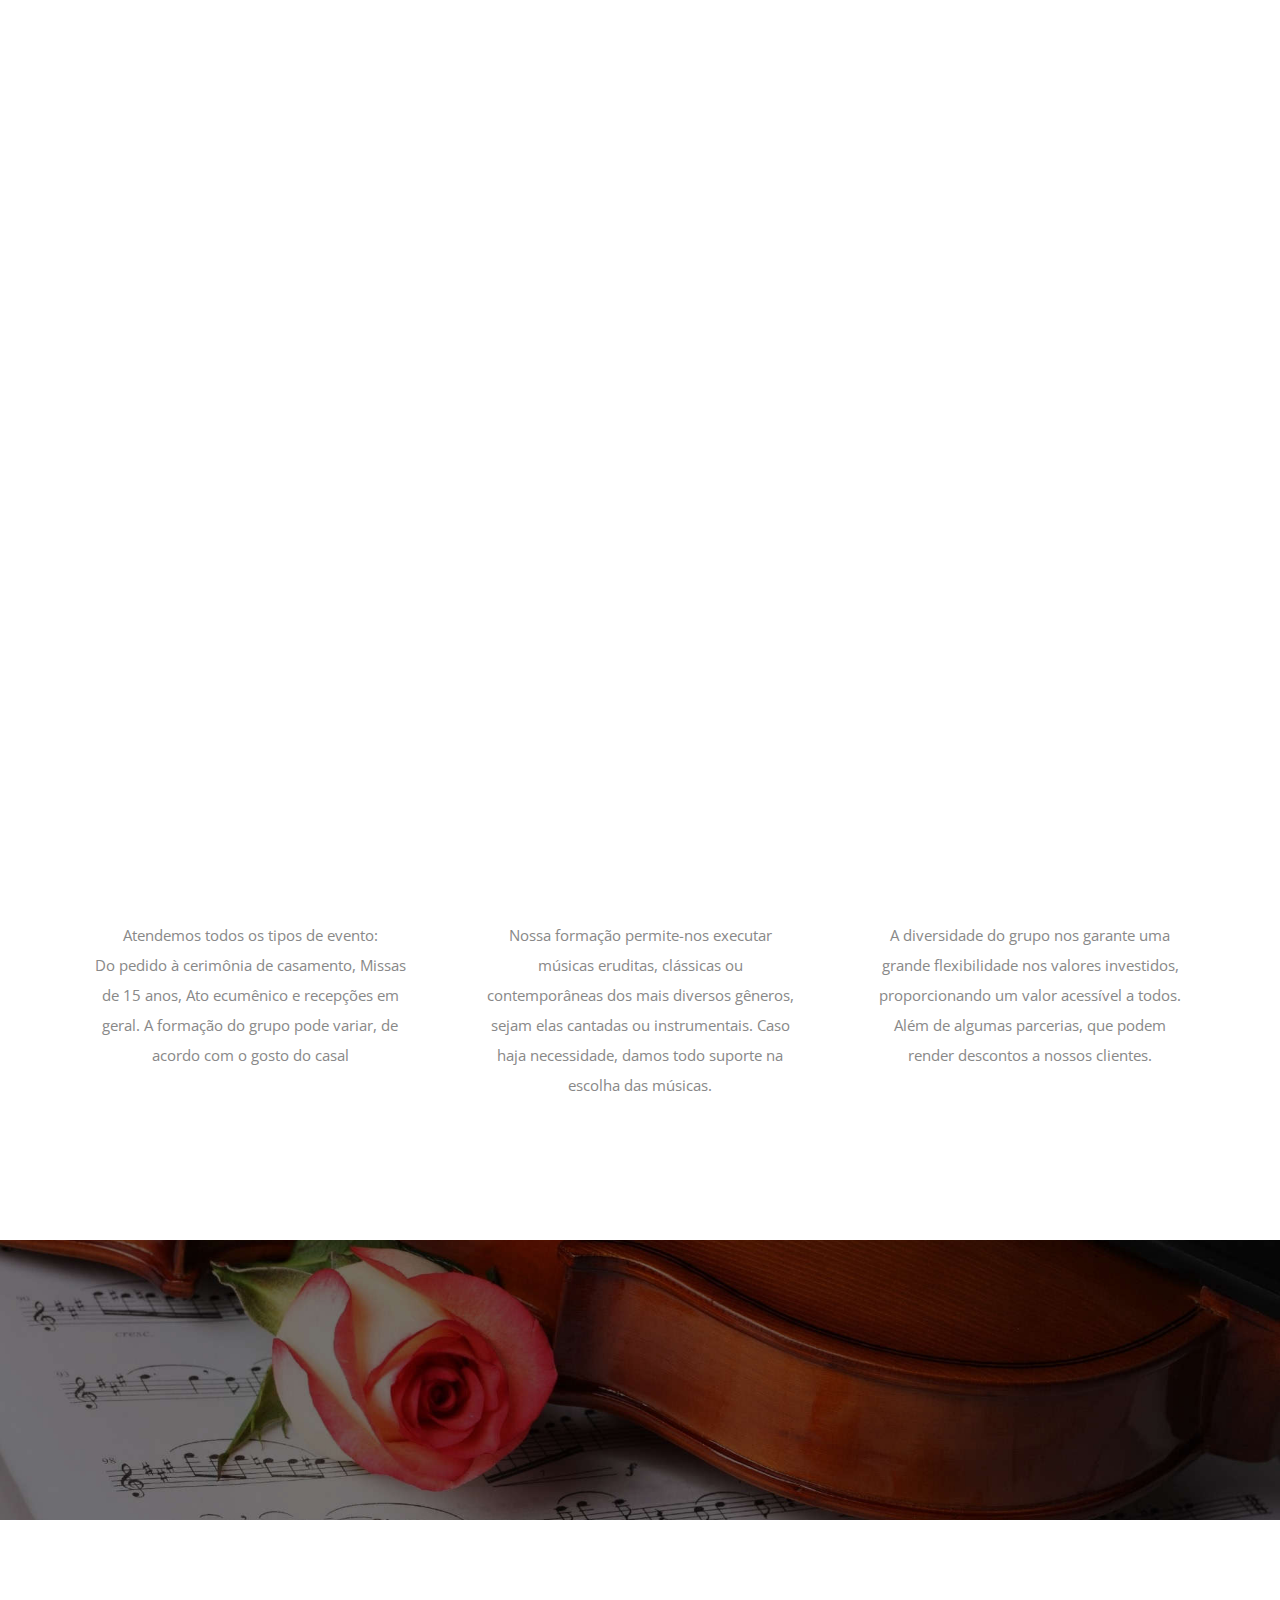
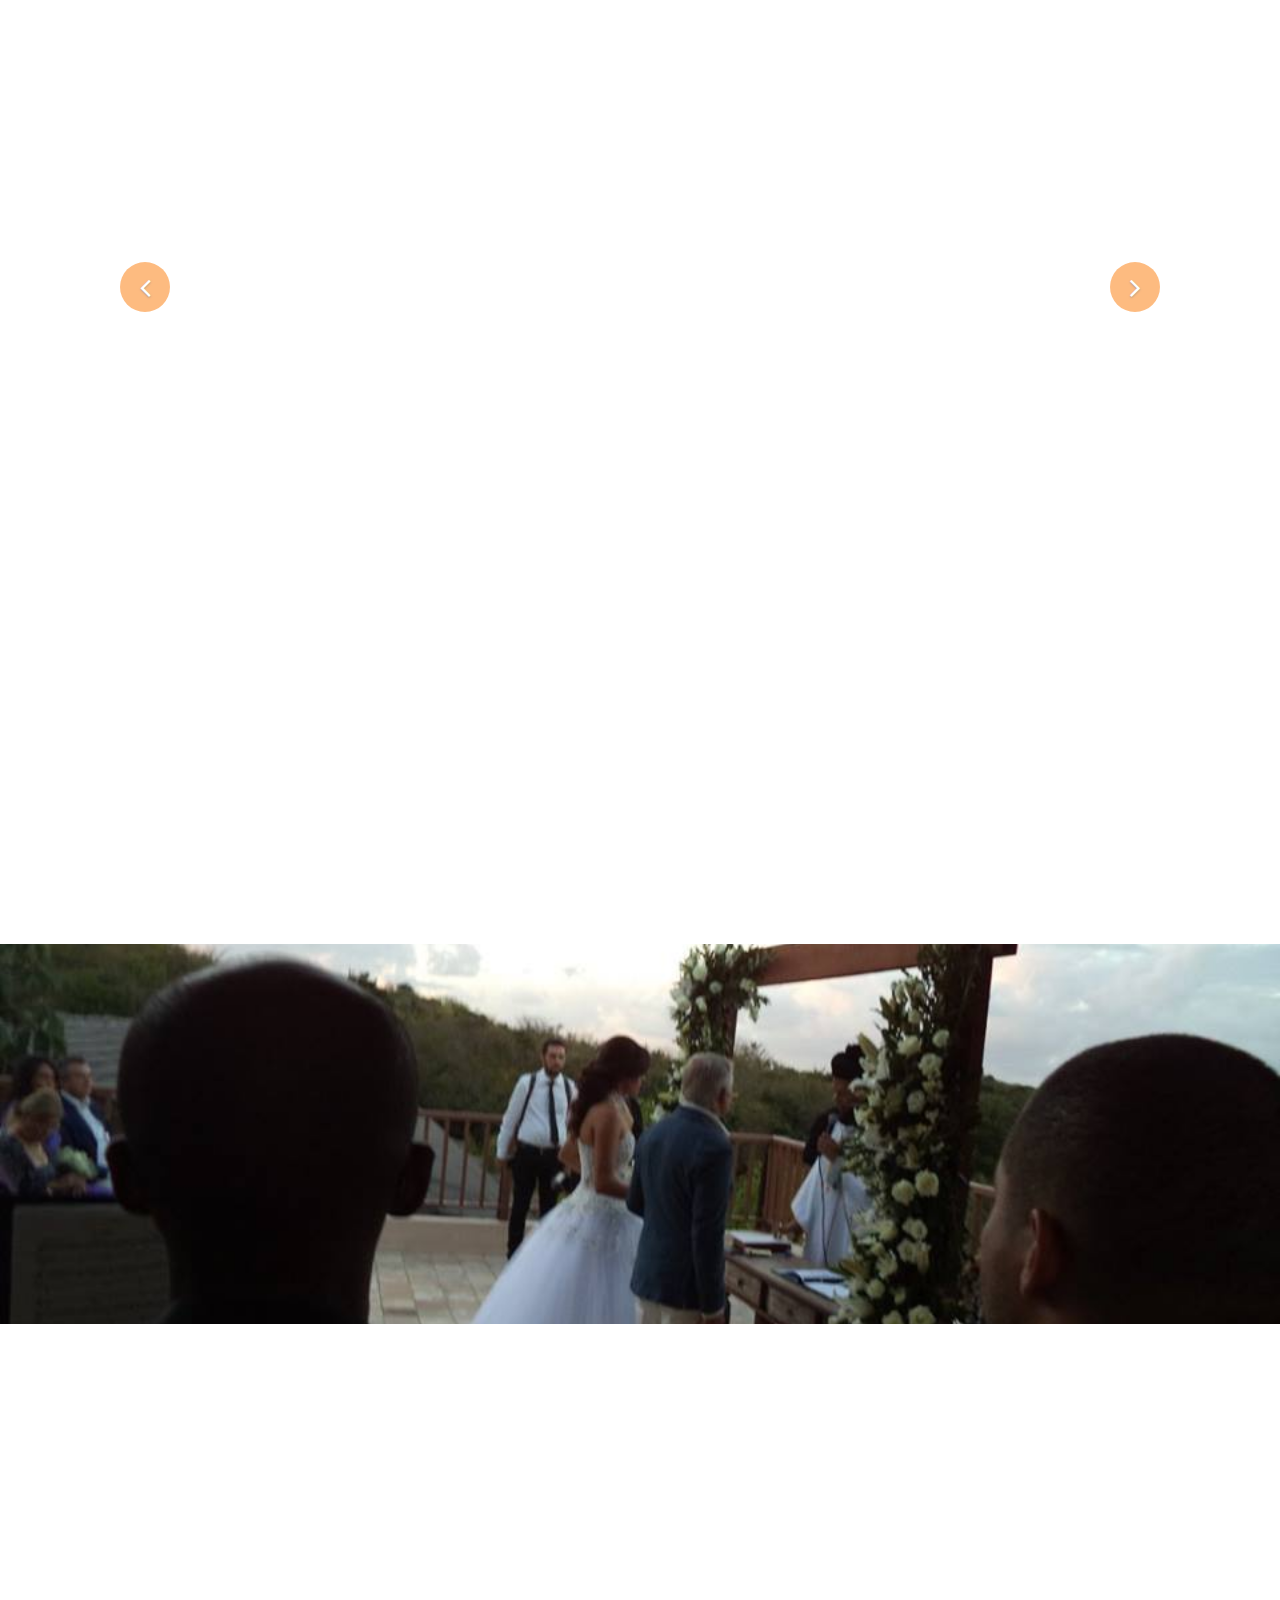
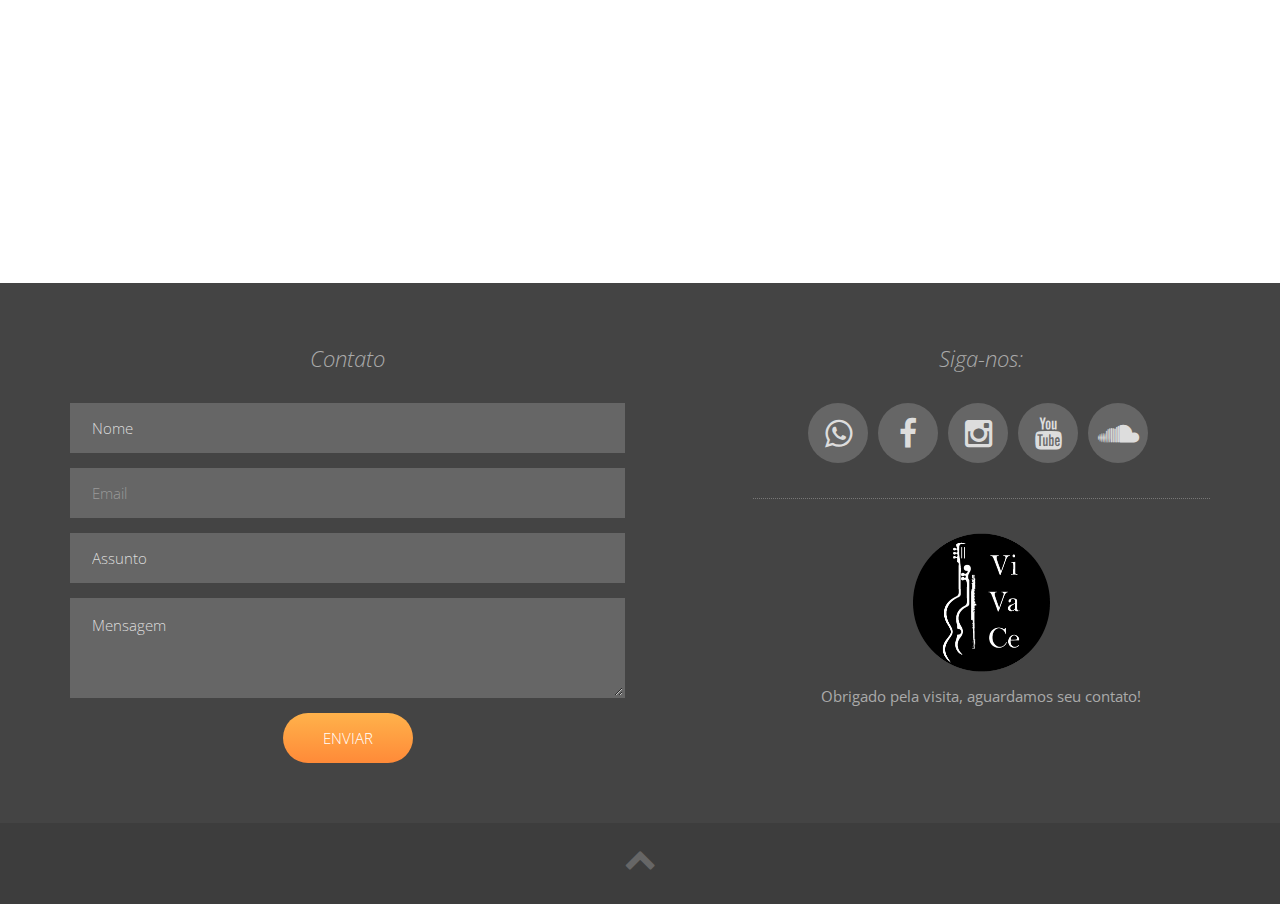
<file: index.html>
<!DOCTYPE html>
<html lang="pt-br">

    <head>

        <meta charset="utf-8">
        <meta http-equiv="X-UA-Compatible" content="IE=edge">
        <meta name="viewport" content="width=device-width, initial-scale=1">

		<title>Grupo Musical Vivace</title>

        <!-- CSS -->
        <link rel="stylesheet" href="https://fonts.googleapis.com/css?family=Open+Sans:400,300,300italic,600">
        <link rel="stylesheet" href="assets/bootstrap/css/bootstrap.min.css">
        <link rel="stylesheet" href="assets/font-awesome/css/font-awesome.min.css">
        <link rel="stylesheet" href="assets/css/animate.css">
		<link rel="stylesheet" href="assets/css/form-elements.css">
        <link rel="stylesheet" href="assets/css/style.css">
        <link rel="stylesheet" href="assets/css/media-queries.css">

        <!-- Icons -->
        <link rel="shortcut icon" href="assets/ico/logotipo.png">

    </head>

    <body>

        <!-- Loader -->
    	<div class="loader">
    		<div class="loader-img"></div>
    	</div>

		<!-- Top menu -->
		<nav class="navbar navbar-inverse navbar-fixed-top navbar-no-bg" role="navigation">
			<div class="container">
				<div class="navbar-header">
					<button type="button" class="navbar-toggle collapsed" data-toggle="collapse" data-target="#top-navbar-1">
						<span class="sr-only">Toggle navigation</span>
						<span class="icon-bar"></span>
						<span class="icon-bar"></span>
						<span class="icon-bar"></span>
					</button>
				</div>
				<!-- Collect the nav links, forms, and other content for toggling -->
				<div class="collapse navbar-collapse" id="top-navbar-1">
          <ul class="nav navbar-nav">
            <li><a class="scroll-link" href="#top-content">Topo</a></li>
						<li><a class="scroll-link" href="#differential">Diferencial</a></li>
						<li><a class="scroll-link" href="#portfolio">Portfólio</a></li>
						<li><a class="scroll-link" href="#testimonials">Recomendações</a></li>
						<li><a class="scroll-link" href="#musicians">Músicos</a></li>
						<li><a class="scroll-link" href="#footer">Contato</a></li>
					</ul>
					<div class="navbar-text navbar-right">
            <a href="https://api.whatsapp.com/send?l=pt_BR&phone=55084981265062"><i class="fa fa-whatsapp"></i></a>
						<a href="https://www.facebook.com/grupomusicalvivace/"><i class="fa fa-facebook"></i></a>
						<a href="https://www.instagram.com/grupovivace/"><i class="fa fa-instagram"></i></a>
						<a href="https://www.youtube.com/playlist?list=PLLPZQg_MvV-y9vQ3bSaPlaowIsB1ZPTRu"><i class="fa fa-youtube"></i></a>
						<a href="https://soundcloud.com/grupovivace"><i class="fa fa-soundcloud"></i></a>
					</div>
				</div>
			</div>
		</nav>

        <!-- Top content -->
        <div class="top-content">

            <div class="inner-bg">
                <div class="container">

                    <div class="row">
                        <div class="col-sm-8 col-sm-offset-2 text">
                        	<h1 class="wow fadeInLeftBig"><strong>Grupo Musical Vivace</strong></h1>
                          <div class="description wow fadeInLeftBig">
                          	<p>
	                           	<strong>Músicas com requinte, elegância e qualidade!</strong>
                          	</p>
                          </div>
                          <div class="top-big-link wow fadeInUp">
                          	<a class="btn btn-link-1 scroll-link" href="#differential"><strong>Saiba mais...</strong></a>
                          </div>
                        </div>
                    </div>
                </div>
            </div>
        </div>

        <!-- differential -->
        <div class="differential-container section-container">
	        <div class="container">
	            <div class="row">
	                <div class="col-sm-12 differential section-description wow fadeIn">
	                    <h2>Diferencial</h2>
	                    <div class="divider-1 wow fadeInUp"><span></span></div>
	                </div>
	            </div>
	            <div class="row">
                	<div class="col-sm-4 differential-box wow fadeInUp">
                		<div class="row">
	                		<div>
	                    		<h3>Grupo eclético</h3>
	                    		<p>Atendemos todos os tipos de evento:</br>Do pedido à cerimônia de casamento, Missas de 15 anos, Ato ecumênico e recepções em geral. A formação do grupo pode variar, de acordo com o gosto do casal</p>
	                    	</div>
	                    </div>
                    </div>
                    <div class="col-sm-4 differential-box wow fadeInDown">
	                	<div class="row">
	                		<div>
                        		<h3>Escolha de repertório</h3>
                        		<p>Nossa formação permite-nos executar músicas eruditas, clássicas ou contemporâneas dos mais diversos gêneros, sejam elas cantadas ou instrumentais. Caso haja necessidade, damos todo suporte na escolha das músicas.</p>
	                    	</div>
	                    </div>
                    </div>
                    <div class="col-sm-4 differential-box wow fadeInUp">
	                	<div class="row">
	                		<div>
	                    		<h3>Orçamento</h3>
	                    		<p>A diversidade do grupo nos garante uma grande flexibilidade nos valores investidos, proporcionando um valor acessível a todos.</br>Além de algumas parcerias, que podem render descontos a nossos clientes.</p>
	                    	</div>
	                    </div>
                    </div>
	            </div>
	        </div>
        </div>

		<!-- Call to action -->
        <div class="call-to-action-container section-container section-container-image-bg" style="background: rgba(0,0,0, 0.6);">

				<div class="container">
					<div class="row">
						<div class="col-sm-12 call-to-action section-description wow fadeInLeftBig">

								<h2>
									<strong>Seguem algumas sugestões de músicas para casamento...</strong>
								</h2>

						</div>
					</div>
					<div class="row">
						<div class="col-sm-12 section-bottom-button wow fadeInUp">
							<a href="assets/doc/repertorio_vivace.pdf" download><strong>Download</strong></a>
						</div>
					</div>
				</div>

        </div>

        <!-- Portfolio -->
        <div class="portfolio-container section-container">
	        <div class="container">
	            <div class="row">
	                <div class="col-sm-12 portfolio section-description wow fadeIn">
	                    <h2>Portfólio</h2>
	                    <div class="divider-1 wow fadeInUp"><span></span></div>
	                    <p>Conheça um pouco de nossa arte!</p>
	                </div>
	            </div>
              <!-- Vídeos -->
              <div class="slider">
                <div id="about-slider">
                  <div id="carousel-slider" class="carousel slide" data-ride="carousel">
                    <!-- Indicators -->
                    <ol class="carousel-indicators visible-xs">
                      <li data-target="#carousel-slider" data-slide-to="0" class="active"></li>
                      <li data-target="#carousel-slider" data-slide-to="1"></li>
                      <li data-target="#carousel-slider" data-slide-to="2"></li>
                    </ol>
                    <div class="carousel-inner">
                      <div class="item active">
                        <iframe width="560" height="315" src="https://www.youtube.com/embed/rzlFOcxGWXE?rel=0&amp;start=13" frameborder="0" allow="autoplay; encrypted-media" allowfullscreen></iframe>
                      </div>
                      <div class="item">
                        <iframe width="560" height="315" src="https://www.youtube.com/embed/rknh_TGNJ4w?rel=0" frameborder="0" allow="autoplay; encrypted-media" allowfullscreen></iframe>
                      </div>
                      <div class="item">
                        <iframe width="560" height="315" src="https://www.youtube.com/embed/HO1R0oGW9Ig?rel=0" frameborder="0" allow="autoplay; encrypted-media" allowfullscreen></iframe>
                      </div>
                      <div class="item">
                        <iframe width="560" height="315" src="https://www.youtube.com/embed/pppk1Gq3F8I?rel=0" frameborder="0" allow="autoplay; encrypted-media" allowfullscreen></iframe>
                      </div>
                    </div>

                    <a class="left carousel-control hidden-xs" href="#carousel-slider" data-slide="prev">
            					<i class="fa fa-angle-left"></i>
            				</a>
                    <a class=" right carousel-control hidden-xs" href="#carousel-slider" data-slide="next">
            					<i class="fa fa-angle-right"></i>
            				</a>
                  </div>
                  <!--/#carousel-slider-->
                </div>
                <!--/#about-slider-->
              </div>
              <!--/#slider-->

              <!-- Fotos -->
              <div class="row">
                	<div class="col-sm-4 portfolio-box wow fadeInUp">
	                	<div class="portfolio-box-image">
                      <img src="assets/img/portfolio/vvc2.jpg" alt="" data-at2x="assets/img/portfolio/vvc2.jpg">
	                	</div>
                  </div>
                  <div class="col-sm-4 portfolio-box wow fadeInDown">
	                	<div class="portfolio-box-image">
	                		<img src="assets/img/portfolio/vvc16.jpg" alt="" data-at2x="assets/img/portfolio/vvc16.jpg">
	                	</div>
                  </div>
                  <div class="col-sm-4 portfolio-box wow fadeInUp">
	                	<div class="portfolio-box-image">
	                		<img src="assets/img/portfolio/vvc12.jpg" alt="" data-at2x="assets/img/portfolio/vvc12.jpg">
	                	</div>
                	</div>
	            </div>
	            <div class="row">
	            	<div class="col-sm-12 section-bottom-button wow fadeInUp">
                        <a class="btn btn-link-1" href="https://www.youtube.com/playlist?list=PLLPZQg_MvV-y9vQ3bSaPlaowIsB1ZPTRu">Mais vídeos</a>
	            	</div>
	            </div>
	        </div>
        </div>

        <!-- Testimonials -->
        <div class="testimonials-container section-container section-container-image-bg">
	        <div class="container">
	            <div class="row">
	                <div class="col-sm-12 testimonials section-description wow fadeIn">
	                </div>
	            </div>
	            <div class="row">
	                <div class="col-sm-10 col-sm-offset-1 testimonial-list wow fadeInUp">
	                	<div role="tabpanel">
	                		<!-- Tab panes -->
	                		<div class="tab-content">
	                			<div role="tabpanel" class="tab-pane fade in active" id="tab1">
	                				<div class="testimonial-text">
		                                <p>
		                                	"Passando para agradecer todo o serviço prestado pelo Grupo Vivace. Excelentes profissionais, bastantes atenciosos e ótimos músicos! Não apenas tocaram as músicas de nossa cerimonieis de casamento, eles passaram as emoções delas em casa letra ! Parabéns ao grupo. Recomendo a todos os casais."<br>
		                                	<a>Ewerton L.</a>
		                                </p>
	                                </div>
	                			</div>
	                			<div role="tabpanel" class="tab-pane fade" id="tab2">
	                				<div class="testimonial-text">
		                                <p>
		                                	"As musicas realmente foram perfeitas, fizemos uma seleção de musicas um pouco diferente e por ser diferente ficamos com um pouco de receio....mas no dia foi mais do que especial, escutei a música do lado de fora e já me emocionei, foi lindo todos convidados super emocionados."<br>
		                                	<a>Poliana A.</a>
		                                </p>
	                                </div>
	                			</div>
	                			<div role="tabpanel" class="tab-pane fade" id="tab3">
	                				<div class="testimonial-text">
		                                <p>
		                                	"O Grupo Musical Vivace fez toda diferença em nossa cerimonia de casamento. Tudo muito lindo, emocionando a todos. Fiquei muito feliz, os conheci atraves de um grupo de noivas, os vi pelo musicians, e nosso primeiro encontro foi ótimo.Depois so no dia do casamento, deixei nas mãos deles e nao me arrependo em nada. Eles em supreenderam pra melhor, e muito!! Foi perfeito! Parabéns por usarem tão divinamento o dom dado por Deus. Muito obrigada por tornar meu casamento ainda mais inesquecível. Muito feliz!"<br>
		                                	<a>Daisy</a>
		                                </p>
	                                </div>
	                			</div>
	                			<div role="tabpanel" class="tab-pane fade" id="tab4">
	                				<div class="testimonial-text">
		                                <p>
		                                	"Eu recomendo o Grupo Musical Vivace pelo simples fato deles serem pessoas súper atenciosas, em especial, o Luis António porque foi com ele que tivemos o contato de negociação. Todos eles tem um talento muito grande. É um espetáculo! No ensaio das músicas foi quando eu tive a certeza que o meu casamento seria lindo! E foi! Foi do jeito que sonhei. As músicas ficaram lindas na voz e na instrumentação dos meninos. Muitas pessoas chegaram me falando que a cerimônia tinha sido linda, com a cara da gente e que se emocionaram muito com as músicas. A voz de Luis António é belíssima! Muito suave! Por tudo isso e muito mais, eu recomendo!"<br>
		                                	<a>Andréa</a>
		                                </p>
	                                </div>
	                			</div>
	                		</div>
	                		<!-- Nav tabs -->
	                		<ul class="nav nav-tabs" role="tablist">
	                			<li role="presentation" class="active">
	                				<a href="#tab1" aria-controls="tab1" role="tab" data-toggle="tab"></a>
	                			</li>
	                			<li role="presentation">
	                				<a href="#tab2" aria-controls="tab2" role="tab" data-toggle="tab"></a>
	                			</li>
	                			<li role="presentation">
	                				<a href="#tab3" aria-controls="tab3" role="tab" data-toggle="tab"></a>
	                			</li>
	                			<li role="presentation">
	                				<a href="#tab4" aria-controls="tab4" role="tab" data-toggle="tab"></a>
	                			</li>
	                		</ul>
	                	</div>
	                </div>
	            </div>
	        </div>
        </div>

        <!-- musicians -->
        <div class="musicians-container section-container">
	        <div class="container">

	            <div class="row">
	                <div class="col-sm-12 musicians section-description wow fadeIn">
	                    <h2>Músicos</h2>
	                    <div class="divider-1 wow fadeInUp"><span></span></div>
	                </div>
	            </div>

	            <div class="row_ceremony">
	               <div class="col-sm-6 musicians-box wow fadeInLeft">
	                  <div class="musicians-box-image">
	                     <img src="assets/img/musicians/vvc17.jpg" alt="" data-at2x="assets/img/musicians/vvc17.jpg">
	                  </div>
	                  <h3><a>Luiz Antonio</a></h3>
	                  <div class="musicians-box-date">Voz e violão</div>
		                <p></p>
	               </div>
	               <div class="col-sm-6 musicians-box wow fadeInLeft">
	                  <div class="musicians-box-image">
	                	    <img src="assets/img/musicians/vvc18.jpg" alt="" data-at2x="assets/img/musicians/vvc18.jpg">
	                	</div>
	                	<h3><a>Amanda Karla</a></h3>
	                	<div class="musicians-box-date">Voz feminina</div>
		                <p>
		                </p>
	               </div>
	               <div class="col-sm-6 musicians-box wow fadeInLeft">
	                  <div class="musicians-box-image">
	                	    <img src="assets/img/musicians/vvc10.jpg" alt="" data-at2x="assets/img/musicians/vvc10.jpg">
	                	</div>
	                	<h3><a>Thiago Morais</a></h3>
	                	<div class="musicians-box-date">Violino</div>
		                <p>
		                </p>
	               </div>
	               <div class="col-sm-6 musicians-box wow fadeInLeft">
	                  <div class="musicians-box-image">
	                	    <img src="assets/img/musicians/vvc5.jpg" alt="" data-at2x="assets/img/musicians/vvc5.jpg">
	                	</div>
	                	<h3><a>Ariel Max</a></h3>
	                	<div class="musicians-box-date">Sax e flauta</div>
		                <p>
		                </p>
	               </div>
	            </div>
	         </div>
        </div>

        <!-- Footer -->
        <footer class="footer-container">
	        <div class="container">
	        	<div class="row">

                    <div class="col-sm-6 footer-left">
                    	<h3>Contato</h3>
                    	<div class="contact-form">
                    		<form action="https://formspree.io/grupovivace@outlook.com" method="POST">
                          <input type="hidden" name="_cc" value="luizvpc@gmail.com"/>
                          <input type="hidden" name="_language" value="pt"/>
                          <input type="text" name="_gotcha" style="display:none"/>
                          <div class="form-group">
		                    		<input type="text" name="Nome" placeholder="Nome" class="contact-email form-control" id="contact-name">
		                      </div>
                          <div class="form-group">
		                    		<input type="email" name="Email" placeholder="Email" class="contact-email form-control" id="contact-email">
		                      </div>
		                      <div class="form-group">
		                        <input type="text" name="_subject" placeholder="Assunto" class="contact-subject form-control" id="contact-subject">
		                      </div>
		                      <div class="form-group">
		                        <textarea name="Mensagem" placeholder="Mensagem" class="contact-message form-control" id="contact-message"></textarea>
		                      </div>
		                      <button type="submit" class="btn">Enviar</button>
		                    </form>
                    	</div>
                    </div>

                    <div class="col-sm-5 col-sm-offset-1 footer-right">
                    	<h3>Siga-nos:</h3>
                    	<div class="footer-social">
                        <a href="https://api.whatsapp.com/send?l=pt_BR&phone=55084981265062"><i class="fa fa-whatsapp"></i></a>
                        <a href="https://www.facebook.com/grupomusicalvivace/"><i class="fa fa-facebook"></i></a>
            						<a href="https://www.instagram.com/grupovivace/"><i class="fa fa-instagram"></i></a>
                        <a href="https://www.youtube.com/playlist?list=PLLPZQg_MvV-y9vQ3bSaPlaowIsB1ZPTRu"><i class="fa fa-youtube"></i></a>
                        <a href="https://soundcloud.com/grupovivace"><i class="fa fa-soundcloud"></i></a>
                    	</div>
                    	<div class="footer-copyright">
                        <img src="assets/ico/logotipo.png"/></br>
                    		Obrigado pela visita, aguardamos seu contato!
                    	</div>
                    </div>

                </div>
	        </div>

	        <div class="container-fluid">
	        	<div class="row">
                	<div class="col-sm-12 footer-bottom">
                		<a class="scroll-link" href="#top-content"><i class="fa fa-chevron-up"></i></a>
                	</div>
                </div>
	        </div>
        </footer>


        <!-- Javascript -->
        <script src="assets/js/jquery-1.11.1.min.js"></script>
        <script src="assets/bootstrap/js/bootstrap.min.js"></script>
        <script src="assets/js/jquery.backstretch.min.js"></script>
        <script src="assets/js/wow.min.js"></script>
        <script src="assets/js/retina-1.1.0.min.js"></script>
        <script src="assets/js/waypoints.min.js"></script>
        <script src="assets/js/scripts.js"></script>

        <!--[if lt IE 10]>
            <script src="assets/js/placeholder.js"></script>
        <![endif]-->

    </body>

</html>
</file>
<file: assets/css/form-elements.css>
input[type="text"], input[type="email"],
textarea, 
textarea.form-control {
	height: 50px;
    margin: 0;
    padding: 0 20px;
    vertical-align: middle;
    background: #666;
    border: 2px solid #666;
    font-family: 'Open Sans', sans-serif;
    font-size: 15px;
    font-weight: 300;
    line-height: 50px;
    color: #ddd;
    -moz-border-radius: 0; -webkit-border-radius: 0; border-radius: 0;
    -moz-box-shadow: none; -webkit-box-shadow: none; box-shadow: none;
    -o-transition: all .3s; -moz-transition: all .3s; -webkit-transition: all .3s; -ms-transition: all .3s; transition: all .3s;
}

textarea, 
textarea.form-control {
	padding-top: 10px;
	padding-bottom: 10px;
	line-height: 30px;
}

input[type="text"]:focus, 
textarea:focus, 
textarea.form-control:focus {
	outline: 0;
	background: #666;
    border: 2px solid #888;
    -moz-box-shadow: none; -webkit-box-shadow: none; box-shadow: none;
}

input[type="text"]:-moz-placeholder, textarea:-moz-placeholder, textarea.form-control:-moz-placeholder { color: #ddd; }
input[type="text"]:-ms-input-placeholder, textarea:-ms-input-placeholder, textarea.form-control:-ms-input-placeholder { color: #ddd; }
input[type="text"]::-webkit-input-placeholder, textarea::-webkit-input-placeholder, textarea.form-control::-webkit-input-placeholder { color: #ddd; }



button.btn {
	height: 50px;
    margin: 0;
    padding: 0 40px;
    vertical-align: middle;
    
    background: #ff8a38; /* Old browsers */
	background: -moz-linear-gradient(top,  #ffb24b 0%, #ff8a38 100%); /* FF3.6+ */
	background: -webkit-gradient(linear, left top, left bottom, color-stop(0%,#ffb24b), color-stop(100%,#ff8a38)); /* Chrome,Safari4+ */
	background: -webkit-linear-gradient(top,  #ffb24b 0%,#ff8a38 100%); /* Chrome10+,Safari5.1+ */
	background: -o-linear-gradient(top,  #ffb24b 0%,#ff8a38 100%); /* Opera 11.10+ */
	background: -ms-linear-gradient(top,  #ffb24b 0%,#ff8a38 100%); /* IE10+ */
	background: linear-gradient(to bottom,  #ffb24b 0%,#ff8a38 100%); /* W3C */
	filter: progid:DXImageTransform.Microsoft.gradient( startColorstr='#ffb24b', endColorstr='#ff8a38',GradientType=0 ); /* IE6-9 */
    
    border: 0;
    font-family: 'Open Sans', sans-serif;
    font-size: 15px;
    font-weight: 300;
    line-height: 50px;
    color: #fff;
    text-transform: uppercase;
    -moz-border-radius: 40px; -webkit-border-radius: 40px; border-radius: 40px;
    text-shadow: none;
    -moz-box-shadow: none; -webkit-box-shadow: none; box-shadow: none;
    -o-transition: all .3s; -moz-transition: all .3s; -webkit-transition: all .3s; -ms-transition: all .3s; transition: all .3s;
}

button.btn:hover, button.btn:active, button.btn:focus, 
button.btn:active:focus, button.btn.active:focus {
	opacity: 0.6;
	outline: 0;
	color: #fff;
	
	background: #ff8a38; /* Old browsers */
	background: -moz-linear-gradient(top,  #ffb24b 0%, #ff8a38 100%); /* FF3.6+ */
	background: -webkit-gradient(linear, left top, left bottom, color-stop(0%,#ffb24b), color-stop(100%,#ff8a38)); /* Chrome,Safari4+ */
	background: -webkit-linear-gradient(top,  #ffb24b 0%,#ff8a38 100%); /* Chrome10+,Safari5.1+ */
	background: -o-linear-gradient(top,  #ffb24b 0%,#ff8a38 100%); /* Opera 11.10+ */
	background: -ms-linear-gradient(top,  #ffb24b 0%,#ff8a38 100%); /* IE10+ */
	background: linear-gradient(to bottom,  #ffb24b 0%,#ff8a38 100%); /* W3C */
	filter: progid:DXImageTransform.Microsoft.gradient( startColorstr='#ffb24b', endColorstr='#ff8a38',GradientType=0 ); /* IE6-9 */
}
</file>
<file: assets/css/style.css>
body {
    font-family: 'Open Sans', sans-serif;
    font-size: 15px;
    font-weight: 400;
    color: #888;
    line-height: 30px;
    text-align: center;
}

strong { font-weight: 600; }

a, a:hover, a:focus {
	color: #ff8a38;
	text-decoration: none;
    -o-transition: all .3s; -moz-transition: all .3s; -webkit-transition: all .3s; -ms-transition: all .3s; transition: all .3s;
}

h1, h2 {
	margin-top: 10px;
	font-size: 38px;
    font-weight: 300;
    color: #555;
    line-height: 50px;
    font-style: italic;
}

h3 {
	font-size: 22px;
    font-weight: 300;
    color: #555;
    line-height: 30px;
    font-style: italic;
}

img { max-width: 100%; }

.medium-paragraph {
	font-size: 17px;
	line-height: 32px;
}

.colored-text { color: #ff8a38; }

::-moz-selection { background: #ff8a38; color: #fff; text-shadow: none; }
::selection { background: #ff8a38; color: #fff; text-shadow: none; }

/***** Carrousel *****/
#carousel-slider {
  position: relative;
}

#carousel-slider .carousel-indicators {
  bottom: -40px;
}

#carousel-slider .carousel-indicators li {
  border: 1px solid #ffbd20;
}

#carousel-slider a i {
	border-radius:50%;
	font-size: 30px;
	height: 50px;
	padding: 10px;
	position: absolute;
	top: 50%;
	width: 50px;
	color:#3a906d;
	background:#3a906d;
	color:#fff;
}

#carousel-slider a i:hover {
	background:#3a906d;
	color:#fff;
	border: 1px solid #3a906d;
}

#carousel-slider
.carousel-control {
	width:inherit;
}

#carousel-slider .carousel-control.left i {
	left:50px;
	top: calc(50% - 50px);
  background-color: #fb7803;
}

#carousel-slider .carousel-control.right i {
	right: 50px;
	top: calc(50% - 50px);
  background-color: #fb7803;
}

.carousel-caption {
	position: absolute;
	right: 15%;
	top: calc(50% - 150px);
	font-size:40px;
	left: 15%;
	z-index: 10;
	padding-bottom: 0px;
	color: #fff;
	text-align: center;
}

.carousel-caption  h2 {
	font-size:60px;
	color: #fff;
}

.carousel-caption  h2 span {
	font-size:60px;
	color: #fff;
}

.carousel-caption  p {
	font-size:30px;
	margin-top:30px;
	margin-bottom:20px;
	color:#fff;
	padding:10px;
	background:#3a906d;
}


/***** Loader *****/

.loader {
	position: fixed;
	top: 0;
	left: 0;
	right: 0;
	bottom: 0;
	width: 100%;
	height: 100%;
	background: #fff;
	overflow: hidden !important;
	z-index: 99999;
}

.loader-img {
	position: absolute;
	left: 50%;
	top: 50%;
	margin: -30px 0 0 -30px;
	width: 60px;
	height: 60px;
	background: url(../img/loading.gif) center center no-repeat;
}


/***** General style, all sections *****/

.section-container {
    margin: 0 auto;
    padding-bottom: 80px;
}

.section-container-gray-bg {
	background: #f8f8f8;
}

.section-container-image-bg,
.section-container-image-bg h2,
.section-container-image-bg h3 {
	color: #fff;
}

.section-container-image-bg .divider-1 span {
	border-color: #fff;
}

.section-description {
	margin-top: 60px;
    padding-bottom: 10px;
}

.section-description p {
    margin-top: 20px;
	padding: 0 120px;
}
.section-container-image-bg .section-description p {
	opacity: 0.8;
}

.section-bottom-button {
	padding-top: 60px;
}

.btn-link-1 {
	display: inline-block;
	height: 50px;
	margin: 0 5px;
	padding: 16px 40px 0 40px;

	background: #ff8a38; /* Old browsers */
	background: -moz-linear-gradient(top,  #ffb24b 0%, #ff8a38 100%); /* FF3.6+ */
	background: -webkit-gradient(linear, left top, left bottom, color-stop(0%,#ffb24b), color-stop(100%,#ff8a38)); /* Chrome,Safari4+ */
	background: -webkit-linear-gradient(top,  #ffb24b 0%,#ff8a38 100%); /* Chrome10+,Safari5.1+ */
	background: -o-linear-gradient(top,  #ffb24b 0%,#ff8a38 100%); /* Opera 11.10+ */
	background: -ms-linear-gradient(top,  #ffb24b 0%,#ff8a38 100%); /* IE10+ */
	background: linear-gradient(to bottom,  #ffb24b 0%,#ff8a38 100%); /* W3C */
	filter: progid:DXImageTransform.Microsoft.gradient( startColorstr='#ffb24b', endColorstr='#ff8a38',GradientType=0 ); /* IE6-9 */

	border: 0;

	font-size: 15px;
    font-weight: 300;
    line-height: 16px;
    color: #fff;
    text-transform: uppercase;
    -moz-border-radius: 40px; -webkit-border-radius: 40px; border-radius: 40px;
}
.btn-link-1:hover, .btn-link-1:focus, .btn-link-1:active {
	background: #ff8a38; /* Old browsers */
	background: -moz-linear-gradient(top,  #ffb24b 0%, #ff8a38 100%); /* FF3.6+ */
	background: -webkit-gradient(linear, left top, left bottom, color-stop(0%,#ffb24b), color-stop(100%,#ff8a38)); /* Chrome,Safari4+ */
	background: -webkit-linear-gradient(top,  #ffb24b 0%,#ff8a38 100%); /* Chrome10+,Safari5.1+ */
	background: -o-linear-gradient(top,  #ffb24b 0%,#ff8a38 100%); /* Opera 11.10+ */
	background: -ms-linear-gradient(top,  #ffb24b 0%,#ff8a38 100%); /* IE10+ */
	background: linear-gradient(to bottom,  #ffb24b 0%,#ff8a38 100%); /* W3C */
	filter: progid:DXImageTransform.Microsoft.gradient( startColorstr='#ffb24b', endColorstr='#ff8a38',GradientType=0 ); /* IE6-9 */

	outline: 0;
	opacity: 0.6;
	color: #fff;
}

.btn-link-2 {
	display: inline-block;
	height: 50px;
	margin: 0 5px;
	padding: 16px 40px 0 40px;
	background: #444;
	background: rgba(0, 0, 0, 0.3);
	border: 0;
	font-size: 15px;
    font-weight: 300;
    line-height: 16px;
    color: #fff;
    text-transform: uppercase;
    -moz-border-radius: 40px; -webkit-border-radius: 40px; border-radius: 40px;
}
.btn-link-2:hover, .btn-link-2:focus,
.btn-link-2:active, .btn-link-2:active:focus { outline: 0; opacity: 0.6; background: rgba(0, 0, 0, 0.3); color: #fff; }


/***** Divider *****/

.divider-1 span {
	display: inline-block;
	width: 200px;
	border-bottom: 1px dotted #aaa;
}


/***** Top menu *****/

.navbar {
	margin-bottom: 0;
	background: #444;
	border: 0;
	-o-transition: all .6s; -moz-transition: all .6s; -webkit-transition: all .6s; -ms-transition: all .6s; transition: all .6s;
}
.navbar.navbar-no-bg { background: #444; background: rgba(0, 0, 0, 0.2); }

.navbar-right { margin-right: 0; }

ul.navbar-nav {
	font-size: 15px;
	color: #fff;
	text-transform: uppercase;
}

.navbar-inverse ul.navbar-nav li a { padding-top: 20px; padding-bottom: 20px; color: #fff; opacity: 0.8; }
.navbar-inverse ul.navbar-nav li a:hover { color: #fff; opacity: 1; }
.navbar-inverse ul.navbar-nav li a:focus { color: #fff; outline: 0; opacity: 1; }

.navbar-text a {
	margin: 0 8px;
	font-size: 26px;
	color: #fff;
	line-height: 28px;
	opacity: 0.8;
}
.navbar-text a:hover { opacity: 1; }

.navbar-toggle {
	margin-top: 13px;
	margin-bottom: 13px;
}


/***** Top content *****/

.inner-bg {
    padding: 210px 0;
}

.top-content .text {
	color: #fff;
}

.top-content .text .logo {
	padding-bottom: 20px;
}

.top-content .text .logo a {
	display: inline-block;
	width: 130px;
	height: 69px;
	background: url(../img/logo.png) center center no-repeat;
}

.top-content .text h1 {
	margin-top: 25px;
	color: #fff;
}

.top-content .description {
	margin: 30px 0 10px 0;
}

.top-content .description p { opacity: 0.8; }

.top-content .top-big-link {
	margin-top: 45px;
}


/***** differential *****/

.differential-box {
	padding: 50px;
	text-align: center;
}

.differential-box .differential-box-icon {
	width: 80px;
	height: 80px;
	margin: 0 auto;
	background: #ff8a38; /* Old browsers */
	background: -moz-linear-gradient(top,  #ffb24b 0%, #ff8a38 100%); /* FF3.6+ */
	background: -webkit-gradient(linear, left top, left bottom, color-stop(0%,#ffb24b), color-stop(100%,#ff8a38)); /* Chrome,Safari4+ */
	background: -webkit-linear-gradient(top,  #ffb24b 0%,#ff8a38 100%); /* Chrome10+,Safari5.1+ */
	background: -o-linear-gradient(top,  #ffb24b 0%,#ff8a38 100%); /* Opera 11.10+ */
	background: -ms-linear-gradient(top,  #ffb24b 0%,#ff8a38 100%); /* IE10+ */
	background: linear-gradient(to bottom,  #ffb24b 0%,#ff8a38 100%); /* W3C */
	filter: progid:DXImageTransform.Microsoft.gradient( startColorstr='#ffb24b', endColorstr='#ff8a38',GradientType=0 ); /* IE6-9 */

    font-size: 40px;
    color: #fff;
    line-height: 80px;
    text-align: center;
    -moz-border-radius: 50%; -webkit-border-radius: 50%; border-radius: 50%;
    -o-transition: all .6s; -moz-transition: all .6s; -webkit-transition: all .6s; -ms-transition: all .6s; transition: all .6s;
}

.differential-box h3 {
	margin-top: 0;
	padding: 0 0 10px 0;
}


/***** Call to action *****/

.call-to-action-container .section-bottom-button {
	padding-top: 30px;
}


/***** Portfolio *****/

.portfolio-box {
	padding-top: 30px;
	text-align: left;
}

.portfolio-box-image {
	overflow: hidden;
}

.portfolio-box-image img {
	-o-transition: all .8s; -moz-transition: all .8s; -webkit-transition: all .8s; -ms-transition: all .8s; transition: all .8s;
}

.portfolio-box-image:hover img {
	-o-transform: scale(1.25); -moz-transform: scale(1.25); -webkit-transform: scale(1.25); -ms-transform: scale(1.25); transform: scale(1.25);
}

.portfolio-box h3 {
	margin-top: 30px;
}
.portfolio-box h3 a { color: #555; }
.portfolio-box h3 a:hover, .portfolio-box h3 a:focus { color: #ff8a38; }

.portfolio-box h3 i {
	padding-left: 10px;
	color: #ccc;
	-o-transition: all .3s; -moz-transition: all .3s; -webkit-transition: all .3s; -ms-transition: all .3s; transition: all .3s;
}
.portfolio-box h3:hover i { padding-left: 15px; }

.portfolio-box-date {
	padding-bottom: 10px;
	font-size: 14px;
	color: #aaa;
	text-transform: uppercase;
}

.portfolio-box-date i {
	padding-right: 5px;
	color: #ddd;
}

.portfolio-container .section-bottom-button {
	padding-top: 40px;
}


/***** Testimonials *****/

.testimonials-container {
	padding-bottom: 70px;
}

.testimonial-list {
    margin-top: 30px;
    text-align: center;
}

.testimonial-list .testimonial-image img {
	max-width: 160px;
	-moz-border-radius: 50%; -webkit-border-radius: 50%; border-radius: 50%;
}

.testimonial-list .testimonial-text {
	margin-top: 30px;
	opacity: 0.8;
}

.testimonial-list .testimonial-text a {
	color: #fff;
	border-bottom: 1px dotted #fff;
}
.testimonial-list .testimonial-text a:hover,
.testimonial-list .testimonial-text a:focus { color: #fff; border: 0; }

.testimonial-list .nav-tabs {
	margin-top: 30px;
    border: 0;
}

.testimonial-list .nav-tabs li {
	float: none;
	display: inline-block;
	margin-left: 7px;
    margin-right: 7px;
}

.testimonial-list .nav-tabs li a {
    width: 16px;
    height: 16px;
    padding: 0;
    background: none;
    border: 1px solid #fff;
    border-color: rgba(255, 255, 255, 0.8);
    -moz-border-radius: 50%; -webkit-border-radius: 50%; border-radius: 50%;
}

.testimonial-list .nav-tabs li a:hover {
	background: #fff;
	background: rgba(255, 255, 255, 0.8);
    border: 1px solid #fff;
    border-color: rgba(255, 255, 255, 0.8);
}

.testimonial-list .nav-tabs li.active a,
.testimonial-list .nav-tabs li.active a:focus {
	background: #ff8a38; /* Old browsers */
	background: -moz-linear-gradient(top,  #ffb24b 0%, #ff8a38 100%); /* FF3.6+ */
	background: -webkit-gradient(linear, left top, left bottom, color-stop(0%,#ffb24b), color-stop(100%,#ff8a38)); /* Chrome,Safari4+ */
	background: -webkit-linear-gradient(top,  #ffb24b 0%,#ff8a38 100%); /* Chrome10+,Safari5.1+ */
	background: -o-linear-gradient(top,  #ffb24b 0%,#ff8a38 100%); /* Opera 11.10+ */
	background: -ms-linear-gradient(top,  #ffb24b 0%,#ff8a38 100%); /* IE10+ */
	background: linear-gradient(to bottom,  #ffb24b 0%,#ff8a38 100%); /* W3C */
	filter: progid:DXImageTransform.Microsoft.gradient( startColorstr='#ffb24b', endColorstr='#ff8a38',GradientType=0 ); /* IE6-9 */

	border: 0;
}


/***** musicians *****/

.musicians-box {
  max-width: 200px;
	margin-top: 30px;
	text-align: center;
}

.musicians-box-image {
	margin-top: 8px;
	overflow: hidden;
}

.musicians-box-image img {
  max-width: 80%;
	-o-transition: all .8s; -moz-transition: all .8s; -webkit-transition: all .8s; -ms-transition: all .8s; transition: all .8s;
}

.musicians-box-image:hover img {
	-o-transform: scale(1.25); -moz-transform: scale(1.25); -webkit-transform: scale(1.25); -ms-transform: scale(1.25); transform: scale(1.25);
}

.musicians-box h3 {
	margin-top: 0;
}
.musicians-box h3 a { color: #555; }
.musicians-box h3 a:hover, .musicians-box h3 a:focus { color: #ff8a38; }

.musicians-box-date {
	padding-bottom: 10px;
	font-size: 14px;
	color: #aaa;
	text-transform: uppercase;
}

.musicians-container .section-bottom-button {
	padding-top: 40px;
}

.container .row_ceremony {
  height: 300px;
  width: 800px;
  margin: 0 auto;
}

/***** Footer *****/

footer {
	padding: 40px 0 0 0;
	background: #444;
	color: #aaa;
	text-align: center;
}

footer h3 {
	color: #aaa;
}

.footer-copyright img {
  max-width: 30%;
}

.contact-form {
	padding-top: 20px;
}

.contact-form textarea {
	height: 100px;
}

.contact-form .input-error {
	border-color: #ff8a38;
}

.footer-social {
	padding-top: 20px;
}

.footer-social a {
	display: inline-block;
	width: 60px;
	height: 60px;
	margin-right: 6px;
	margin-bottom: 10px;
	padding-top: 7px;
	background: #666;
	-moz-border-radius: 50%; -webkit-border-radius: 50%; border-radius: 50%;
    font-size: 32px;
    color: #ddd;
    line-height: 40px;
    text-align: center;
}
.footer-social a:hover, .footer-social a:focus { background: #777; color: #eee; }

.footer-social a i { vertical-align: middle; }

.footer-copyright {
	margin-top: 25px;
	padding-top: 25px;
	border-top: 1px dotted #777;
}

.footer-copyright a { color: #ddd; }
.footer-copyright a:hover, .footer-copyright a:focus { color: #eee; }

.footer-bottom {
	margin-top: 60px;
	padding-top: 15px;
	padding-bottom: 25px;
	background: #3d3d3d;
	text-align: center;
}

.footer-bottom a {
	font-size: 32px;
    color: #666;
    line-height: 40px;
}

.footer-bottom a:hover, .footer-bottom a:focus { color: #888; }
</file>
<file: assets/css/media-queries.css>
@media (min-width: 992px) and (max-width: 1199px) {

	.differential-box .differential-box-icon { width: 60px; height: 60px; font-size: 32px; line-height: 60px; }

	.great-support-box-text-left { padding-right: 0; }
	.great-support-box-text-left:first-child { margin-top: 0; }

}

@media (min-width: 768px) and (max-width: 991px) {

	.section-description p { padding: 0; }

	.differential-box .differential-box-icon { width: 50px; height: 50px; font-size: 26px; line-height: 50px; }

	.great-support-box { float: none; width: auto; margin-top: 0; }
	.great-support-box-text { margin-top: 30px; padding-left: 0; text-align: center; }
	.great-support-box-text-left { padding-right: 0; }
	.great-support-box-phone img { margin-bottom: -200px; }

	.more-differential-box .more-differential-box-icon { width: 50px; height: 50px; font-size: 26px; line-height: 50px; }

}

@media (max-width: 767px) {

	.navbar.navbar-no-bg { background: #444; }
	.navbar-brand { margin-left: 15px; }
	.navbar-collapse { border: 0; }
	.navbar-inverse ul.navbar-nav li a { padding-top: 10px; padding-bottom: 10px; }
	.navbar-inverse .navbar-toggle { border-color: #444; }

	.inner-bg { padding: 140px 0; }
	.top-content .top-big-link { margin-top: 25px; }
	.top-content .top-big-link a.btn { margin-top: 10px; }

	.section-description p { padding: 0; }

	.differential-container { padding-bottom: 60px; }
	.differential-box { text-align: center; }
	.differential-box h3 { margin-top: 20px; padding-top: 10px; }

	.great-support-box { margin-top: 0; }
	.great-support-box-text { margin-top: 30px; padding-left: 0; text-align: center; }
	.great-support-box-text-left { padding-right: 0; }
	.great-support-box-phone img { margin-bottom: -200px; }

	.more-differential-box { text-align: center; }
	.more-differential-box h3 { margin-top: 20px; padding-top: 10px; }

	.portfolio-box { text-align: center; }
	.portfolio-box-image { max-width: 540px; margin: 0 auto; }

	.musicians-box { text-align: center; }
	.musicians-box-image { max-width: 540px; margin: 0 auto; }
	.musicians-box h3 { margin-top: 30px; }
	.container .row_ceremony, h2 { display: none;}

	footer { text-align: center; }
	.footer-right { padding-top: 30px; }
	.footer-social a { margin-left: 3px; margin-right: 3px; }

}

@media (max-width: 415px) {

	h1, h2 { font-size: 32px; }
	.container .row_ceremony, h2 { display: none;}

}


/* Retina-ize images/icons */

@media
only screen and (-webkit-min-device-pixel-ratio: 2),
only screen and (   min--moz-device-pixel-ratio: 2),
only screen and (     -o-min-device-pixel-ratio: 2/1),
only screen and (        min-device-pixel-ratio: 2),
only screen and (                min-resolution: 192dpi),
only screen and (                min-resolution: 2dppx) {

	/* logo */
    .top-content .text .logo a {
    	background-image: url(../img/logo@2x.png) !important; background-repeat: no-repeat !important; background-size: 130px 69px !important;
    }

}
</file>
